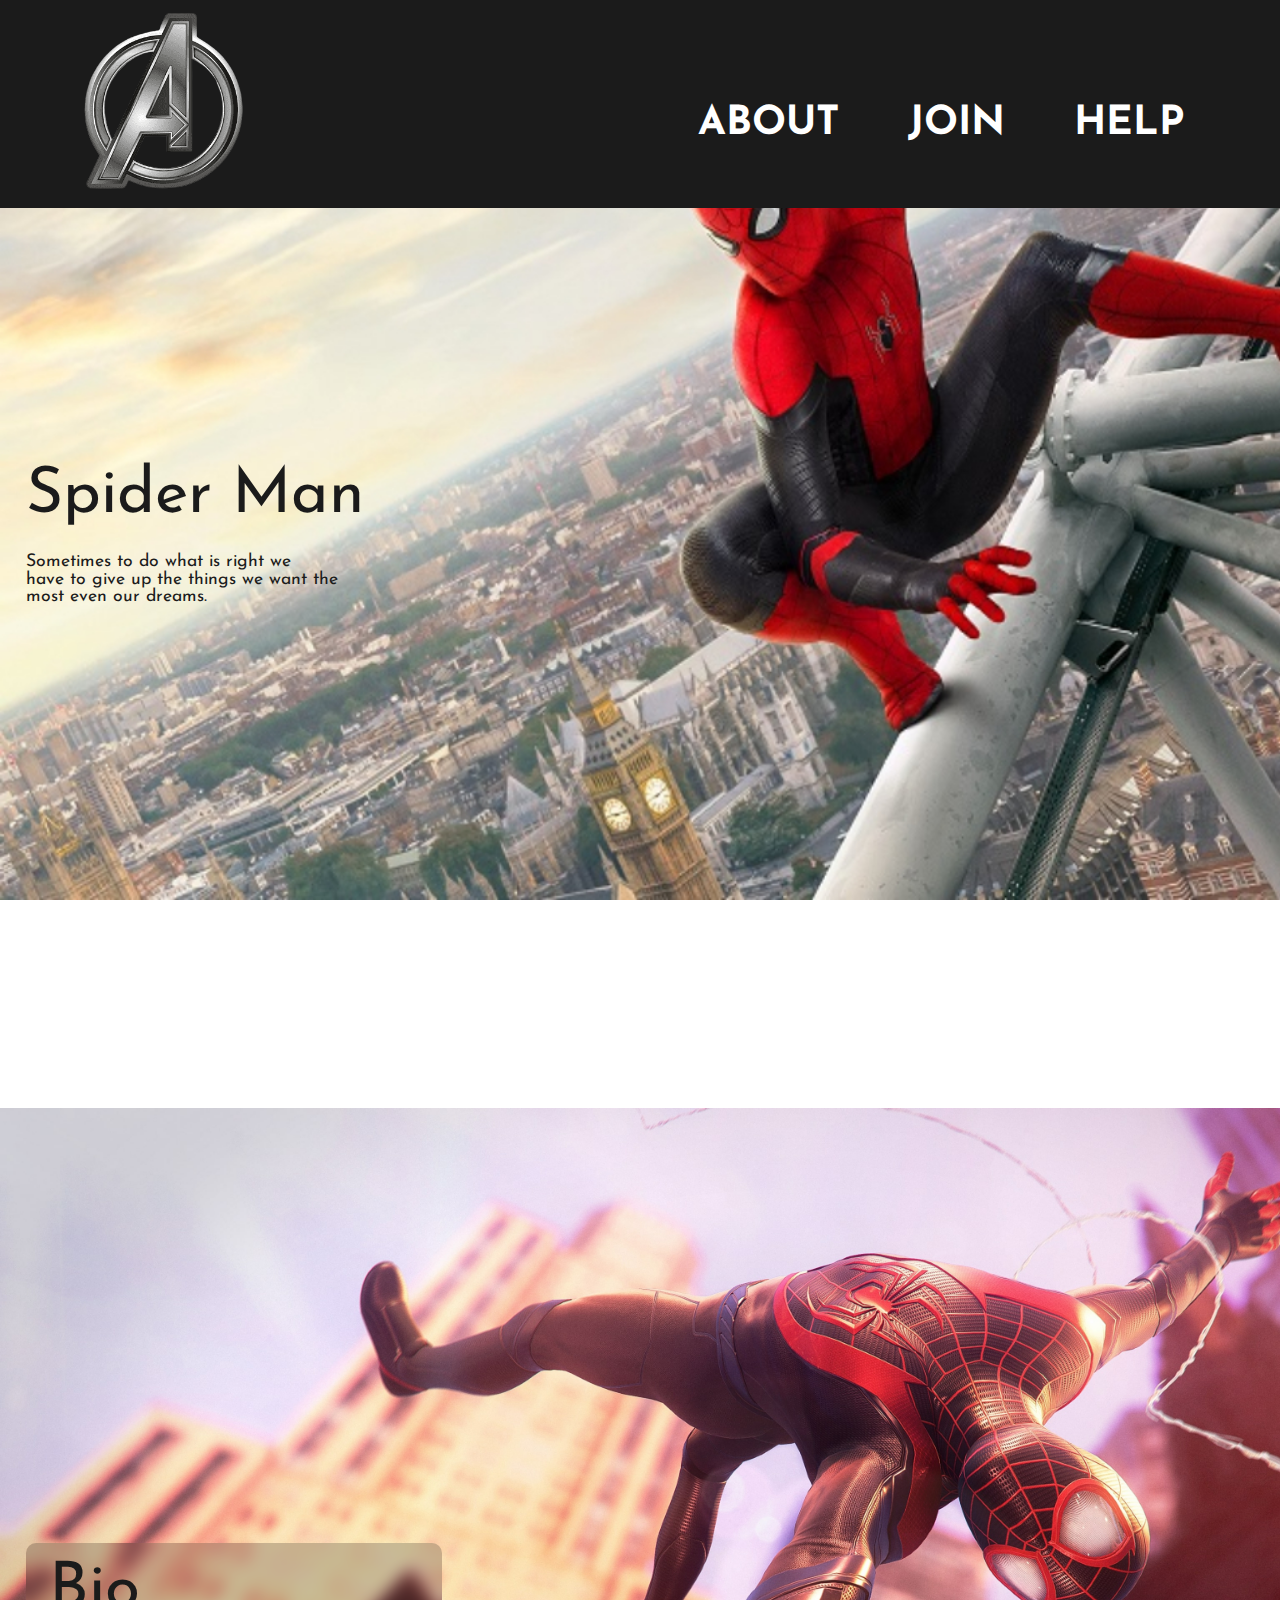
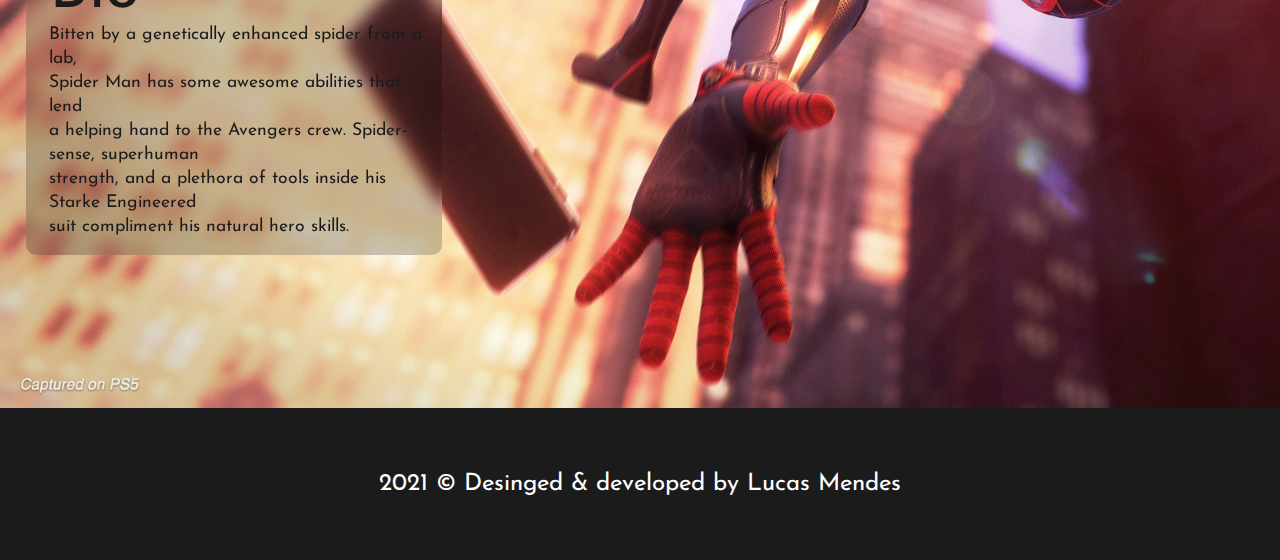
<file: index.html>
<!DOCTYPE html>
<html lang="pt-br">
	<head>
		<meta charset="utf-8">
		<link rel="icon" type="image/png" href="logo.png">
		<meta name="viewport" content="width=device-width">
		<link rel="stylesheet" href="reset.css">
		<link rel="stylesheet" href="style.css">
		<link href="https://fonts.googleapis.com/css2?family=Josefin+Sans:wght@700&family=Roboto&display=swap" rel="stylesheet">
		<title>Avengers</title>
	</head>
	<header>
		<div class="caixa">
			<img class="logo" src="logo.png" alt="logo">
			<nav>
				<ul>
					<li><a href="">About</a></li>
					<li><a href=""> Join</a></li>
					<li><a href=""> Help</a></li>
				</ul>
			</nav>
		</div>
	</header>
	<body>
		<div class="imagem-frase">
			<h1>Spider Man</h1>
			<p>Sometimes to do what is right we <br>have to give up the things we want the<br> most even our dreams.</p>
		</div>

		<div class="bio">
			<section class="info">
				<h1>Bio</h1>
				<p>Bitten by a genetically enhanced spider from a lab,<br> Spider Man has some awesome abilities that lend<br> a helping hand to the Avengers crew. Spider-sense, superhuman<br>strength, and a plethora of tools inside his Starke Engineered<br> suit compliment his natural hero skills.</p>
			</section>
		</div>
		<footer>
			<p>2021 © Desinged & developed by Lucas Mendes</p>
		</footer>
	</body>
</html>
</file>
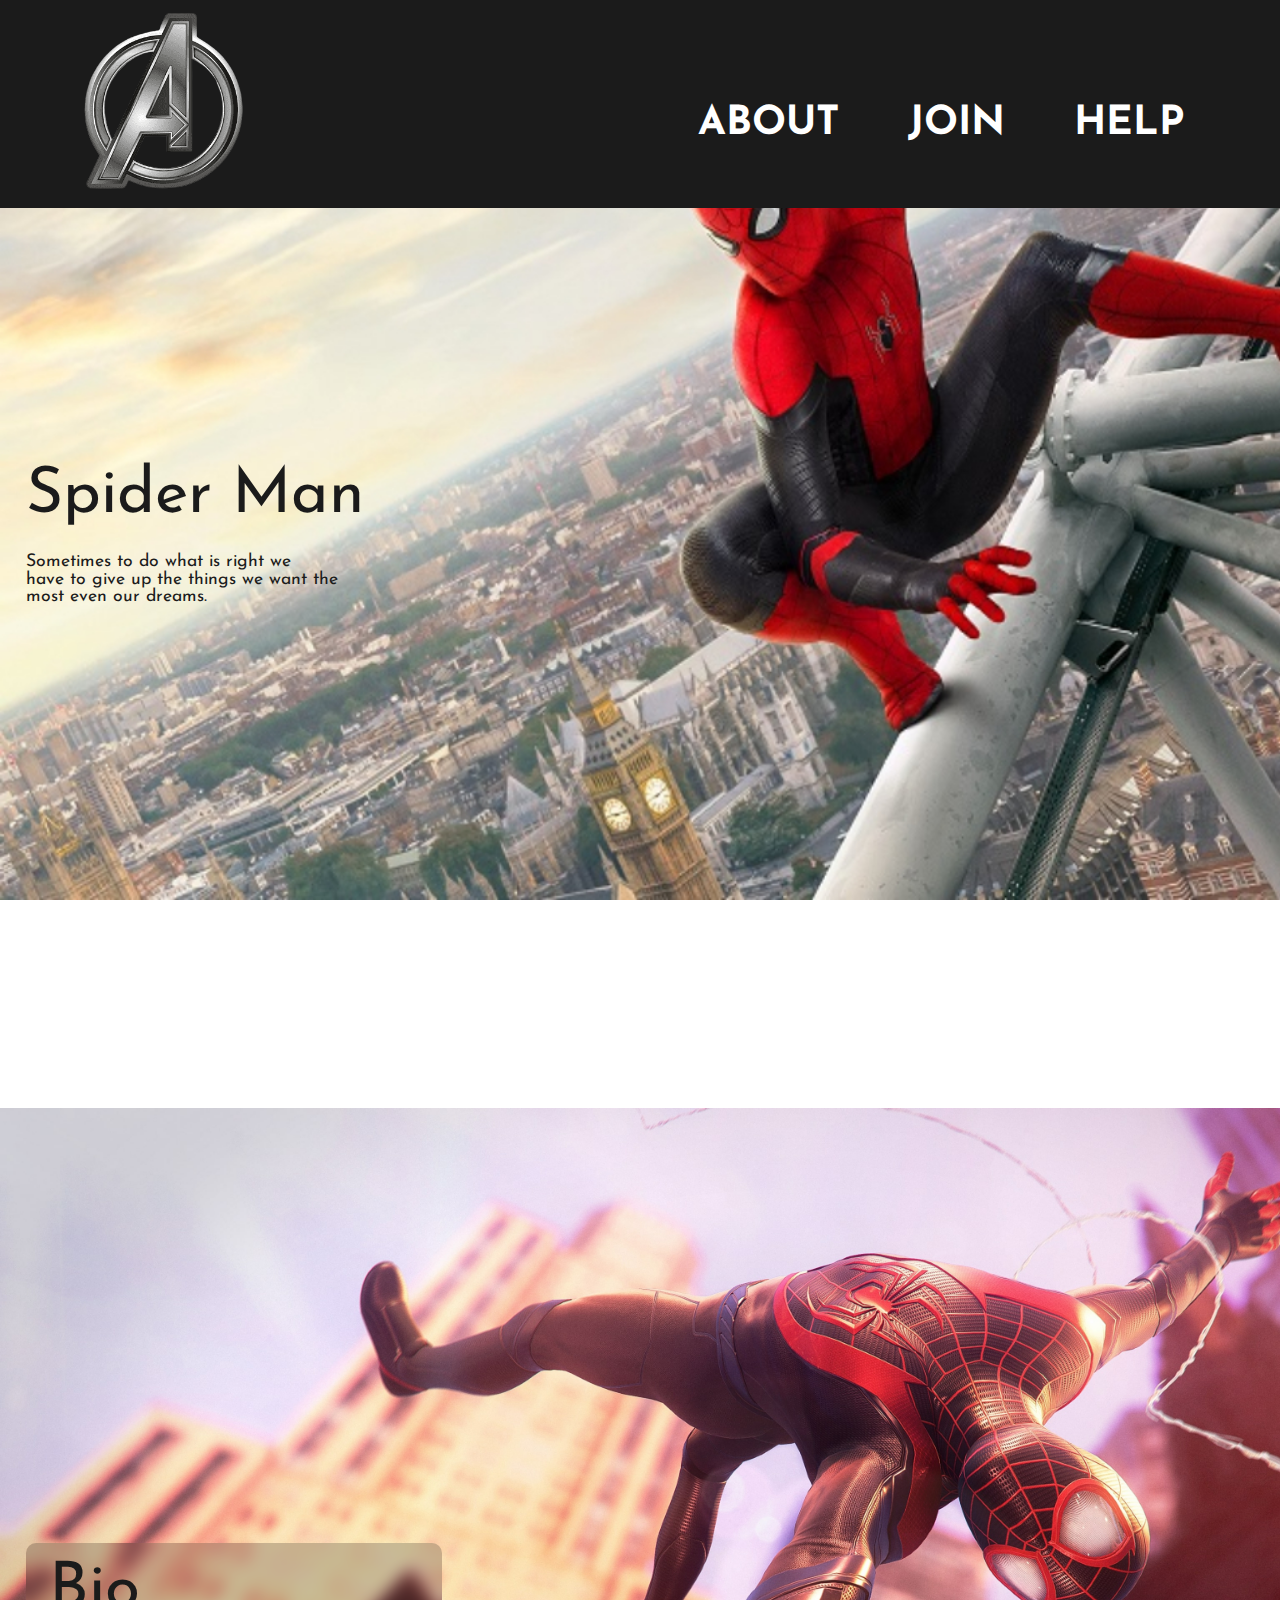
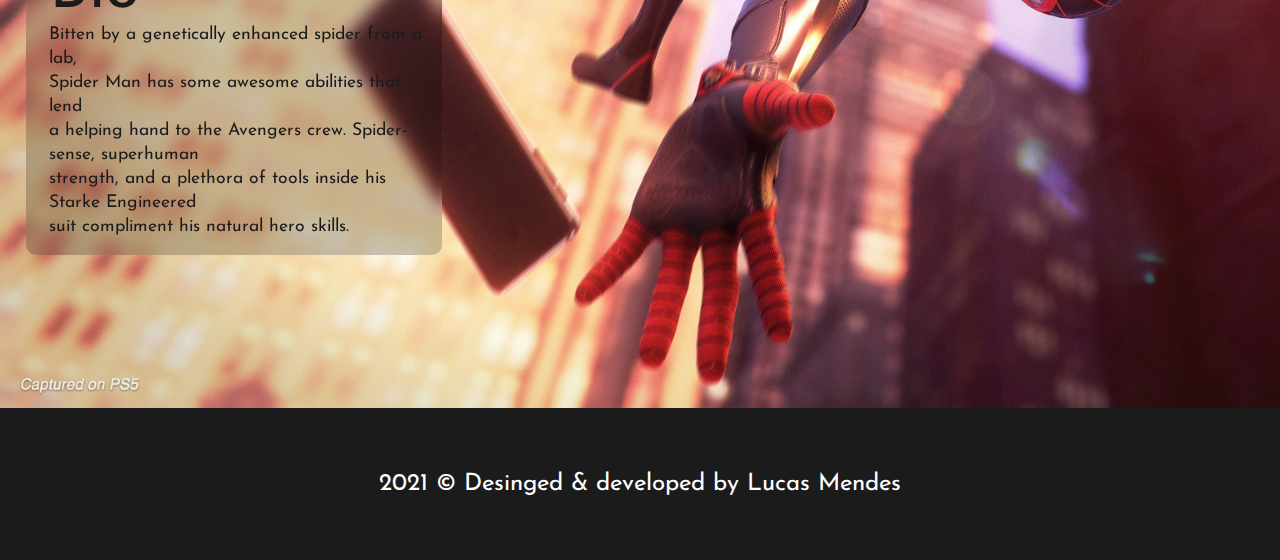
<file: teste.html>
<!DOCTYPE html>
<html lang="pt-br">
	<head>
		<meta charset="utf-8">
		<link rel="icon" type="image/png" href="logo.png">
		<meta name="viewport" content="width=device-width">
		<link rel="stylesheet" href="reset.css">
		<link rel="stylesheet" href="teste.css">
		<link href="https://fonts.googleapis.com/css2?family=Josefin+Sans:wght@700&family=Roboto&display=swap" rel="stylesheet">
		<title>Avengers</title>
	</head>
	<header>
		<div class="caixa">
			<img class="logo" src="logo.png" alt="logo">
			<nav>
				<ul>
					<li><a href="">About</a></li>
					<li><a href=""> Join</a></li>
					<li><a href=""> Help</a></li>
				</ul>
			</nav>
		</div>
	</header>
	<body>
		<div class="imagem-frase">
			<h1>Spider Man</h1>
			<p>Sometimes to do what is right we <br>have to give up the things we want the<br> most even our dreams.</p>
		</div>

		<div class="bio">
			<section class="info">
				<h1>Bio</h1>
				<p>Bitten by a genetically enhanced spider from a lab,<br> Spider Man has some awesome abilities that lend<br> a helping hand to the Avengers crew. Spider-sense, superhuman<br>strength, and a plethora of tools inside his Starke Engineered<br> suit compliment his natural hero skills.</p>
			</section>
		</div>
		<footer>
			<p>2021 © Desinged & developed by Lucas Mendes</p>
		</footer>
	</body>
</html>
</file>
<file: style.css>
body {
	font-family: 'Josefin Sans', sans-serif;
}

header {
	background: #1b1b1b;
	width: 100%;
	min-height: 10vh;
}

.caixa {
	position: relative;
	width: 90%;
	margin: 0 auto;
}

.logo {
	width: 200px;
}

nav {
	position: absolute;
	top: 50%;
	right: 0;
}

nav li {
	display: inline-block;
	padding: 0 2rem;
}

nav a {
	text-decoration: none;
	text-transform: uppercase;
	color: white;
	font-size: 2.5rem;
	font-weight: bold;
}

.imagem-frase {
	min-height: 100vh;
	/*width: 100%;*/
	background-image: url(background-div.jpg);
	background-attachment: fixed;
	background-repeat: no-repeat;
	background-size: cover;
	margin-top: 0;
}

.imagem-frase h1 {
	color: #1b1b1b;
	position: absolute;
	margin-top: 20%;
	font-size: 4rem;
	margin-left: 2%;
	z-index: 15;

}

.imagem-frase p {
	color: #1b1b1b;
	position: absolute;
	margin-top: 27%;
	font-size: 1.1rem;
	margin-left: 2%;
	z-index: 15;
}

.bio {
	min-height: 100vh;
	background-image: url(plano-de-fundo-avengers.jpg);
	background-size: cover;
}

.info {
	display: inline-block;
	width: 30%;
	padding: 1rem;
	border: none;
	border-radius: 10px;
	backdrop-filter: blur(8px);
	background-color: rgba(0, 0, 0, 0.2);
	margin-bottom: 100%;
	margin: 34% 0 0 2%;


}

.info h1 {
	color: #1b1b1b;
	font-size: 4rem;
	margin-left: 2%;
}

.info p {
	color: #1b1b1b;
	font-size: 1.1rem;
	margin-left: 2%;
	line-height: 1.5rem;
}

footer {
	background: #1b1b1b;
	width: 100%;
	min-height: 10vh;
}

footer p {
	text-align: center;
	font-size: 1.5rem;
	color: white;
	padding: 4rem;
}

@media screen and (max-device-width: 480px) {
	nav {
		position: static;
	}

	nav li {
		display: inline-block;
		padding: 0.5rem;
	}

	nav a {
		font-size: 2rem;
	}

	.imagem-frase {
		background-image: url(background-avenger-mobile.jpg);
		background-size: cover;
		min-height: 100vh;
	}

	.imagem-frase p {
		margin-top: 80%;
		font-size: 2rem;
		color: white
	}

	.bio {
		background-image: url(background-info-mobile.png);
		background-size: cover;
	}

	.info {
		width: 60%;
		margin: 90% 0 0 2%;
	}

	.info p {
		color: white;
	}

	footer p {
		font-size: 1.3rem;
	}
}
</file>
<file: teste.css>
body {
	font-family: 'Josefin Sans', sans-serif;
}

header {
	background: #1b1b1b;
	width: 100%;
	min-height: 10vh;
}

.caixa {
	position: relative;
	width: 90%;
	margin: 0 auto;
}

.logo {
	width: 200px;
}

nav {
	position: absolute;
	top: 50%;
	right: 0;
}

nav li {
	display: inline-block;
	padding: 0 2rem;
}

nav a {
	text-decoration: none;
	text-transform: uppercase;
	color: white;
	font-size: 2.5rem;
	font-weight: bold;
}

.imagem-frase {
	min-height: 100vh;
	/*width: 100%;*/
	background-image: url(background-div.jpg);
	background-attachment: fixed;
	background-repeat: no-repeat;
	background-size: cover;
	margin-top: 0;
}

.imagem-frase h1 {
	color: #1b1b1b;
	position: absolute;
	margin-top: 20%;
	font-size: 4rem;
	margin-left: 2%;
	z-index: 15;

}

.imagem-frase p {
	color: #1b1b1b;
	position: absolute;
	margin-top: 27%;
	font-size: 1.1rem;
	margin-left: 2%;
	z-index: 15;
}

.bio {
	min-height: 100vh;
	background-image: url(plano-de-fundo-avengers.jpg);
	background-size: cover;
}

.info {
	display: inline-block;
	width: 30%;
	padding: 1rem;
	border: none;
	border-radius: 10px;
	backdrop-filter: blur(8px);
	background-color: rgba(0, 0, 0, 0.2);
	margin-bottom: 100%;
	margin: 34% 0 0 2%;


}

.info h1 {
	color: #1b1b1b;
	font-size: 4rem;
	margin-left: 2%;
}

.info p {
	color: #1b1b1b;
	font-size: 1.1rem;
	margin-left: 2%;
	line-height: 1.5rem;
}

footer {
	background: #1b1b1b;
	width: 100%;
	min-height: 10vh;
}

footer p {
	text-align: center;
	font-size: 1.5rem;
	color: white;
	padding: 4rem;
}

@media screen and (max-device-width: 480px) {
	nav {
		position: static;
	}

	nav li {
		display: block;
	}

	.imagem-frase {
		min-height: 44vh;
		max-width: 50vw;
	}

	.imagem-frase p {
		margin-top: 40%;
	}

	footer p {
		font-size: 1.3rem;
	}
}
</file>
